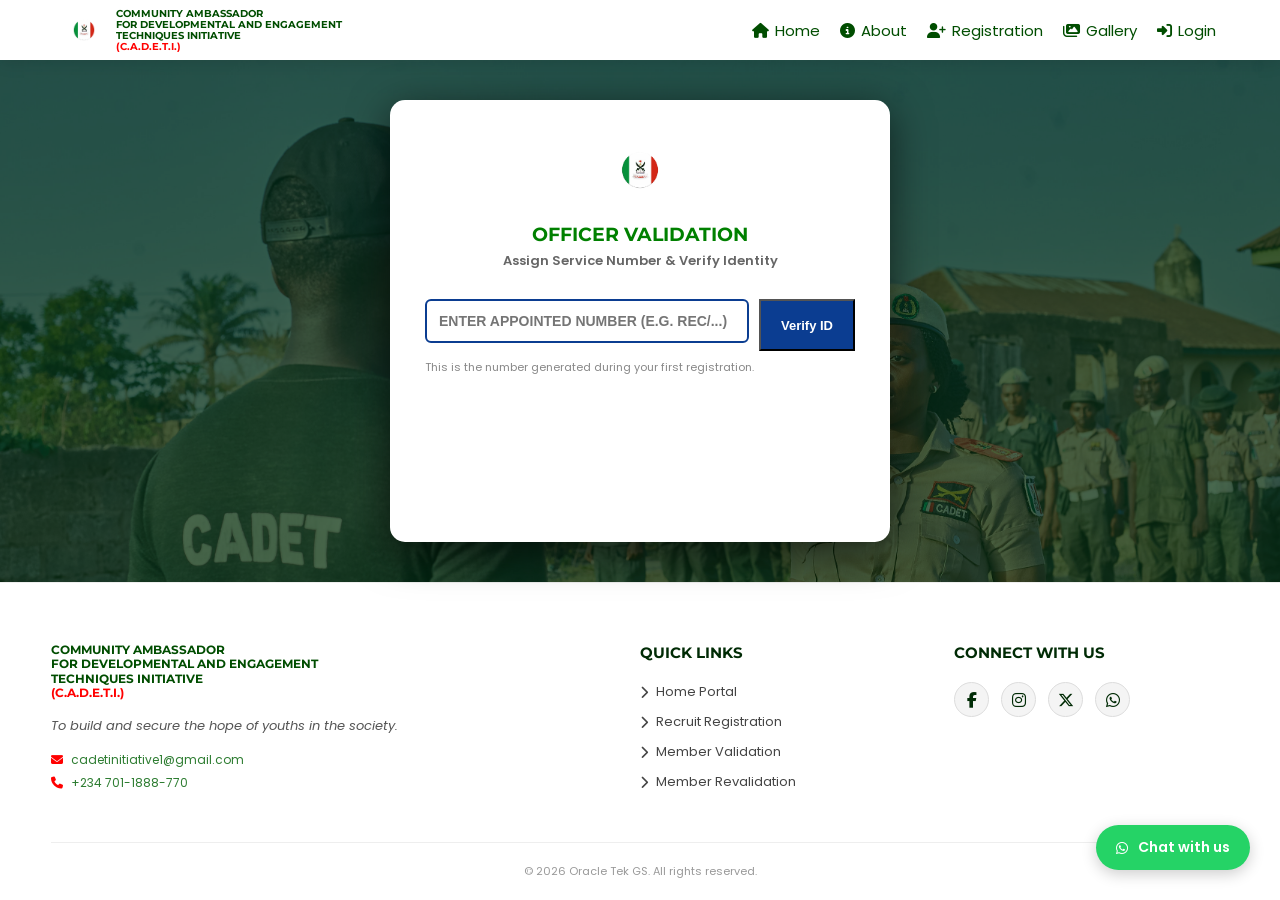
<file: member-validation.html>
<!DOCTYPE html>
<html lang="en">
<head>
  <meta charset="UTF-8">
  <meta name="viewport" content="width=device-width, initial-scale=1.0">
  <title>Officer Validation — CADETI</title>
  
  <!-- FANCY GOOGLE FONTS -->
  <link rel="preconnect" href="https://fonts.googleapis.com">
  <link rel="preconnect" href="https://fonts.gstatic.com" crossorigin>
  <link href="https://fonts.googleapis.com/css2?family=Montserrat:wght@700&family=Poppins:wght@300;400;600&display=swap" rel="stylesheet">
  
  <!-- FONTAWESOME ICONS -->
  <link rel="stylesheet" href="https://cdnjs.cloudflare.com/ajax/libs/font-awesome/6.4.2/css/all.min.css">
  
  <!-- Path to your specific CSS -->
  <link rel="stylesheet" href="css/recruit-reg.css">
</head>

<body>

<div class="overlay">

  <!-- UNIVERSAL NAVBAR -->
  <header class="navbar">
            <div class="logo-title">
                <img src="images/logo.png" alt="CADETI Logo">
                <div class="org-name">
                    <span>COMMUNITY AMBASSADOR</span>
                    <span>FOR DEVELOPMENTAL AND ENGAGEMENT</span>
                    <span>TECHNIQUES INITIATIVE</span> 
                    <span class="Last_Child">(C.A.D.E.T.I.)</span>
                </div>
            </div>

            <button class="menu-btn" id="menuBtn">
                <i class="fa-solid fa-bars"></i>
            </button>

            <nav class="icon-nav" id="navLinks">
                <a href="index.html" class="active"><i class="fa-solid fa-house"></i> <span>Home</span></a>
                <a href="about.html"><i class="fa-solid fa-circle-info"></i> <span>About</span></a>
                
                <div class="nav-dropdown">
                    <a href="#" class="dropbtn"><i class="fa-solid fa-user-plus"></i> <span>Registration</span></a>
                    <div class="dropdown-content">
                        <a href="recruit-reg.html">Recruit Registration</a>
                        <a href="member-validation.html">Member Validation</a>
                        <a href="old-member.html">Member Revalidation</a>
                    </div>
                </div>

                <a href="#"><i class="fa-solid fa-images"></i> <span>Gallery</span></a>
                <a href="login.html" class="portal-link"><i class="fa-solid fa-right-to-bracket"></i> <span>Login</span></a>
            </nav>
        </header>

  <!-- VALIDATION SECTION -->
  <section class="form-section">
    <div class="form-container animate-up">
      <img src="images/logo.png" class="form-logo">
      <h2>OFFICER VALIDATION</h2>
      <p class="subtitle">Assign Service Number & Verify Identity</p>

      <!-- STEP 1: LOOKUP RECRUIT ID -->
      <div id="searchStep">
          <div class="search-box-container">
              <input type="text" id="searchRecruitID" placeholder="Enter Appointed Number (e.g. REC/...)">
              <button type="button" id="lookupBtn" onclick="lookupRecruit()">Verify ID</button>
          </div>
          <p class="search-hint">This is the number generated during your first registration.</p>
      </div>

      <!-- STEP 2: DATA DISPLAY & SERVICE NUMBER INPUT (Hidden initially) -->
      <form id="validationForm" style="display: none;">
        
        <!-- FULL BIO DATA PREVIEW (READ ONLY) -->
        <div class="profile-preview-card">
            <p class="preview-header">Recruit Bio-Data Found:</p>
            <div class="grid">
                <input type="text" id="dispName" readonly title="Full Name">
                <input type="text" id="dispPhone" readonly title="Phone">
            </div>
            <div class="grid">
                <input type="text" id="dispEmail" readonly title="Email">
                <input type="text" id="dispGender" readonly title="Gender">
            </div>
            <input type="text" id="dispAddress" readonly title="Address">
            <div class="grid">
                <input type="text" id="dispOccupation" readonly title="Occupation">
                <input type="text" id="dispDept" readonly title="Proposed Department">
            </div>
            <!-- NOK PREVIEW -->
             <p class="preview-header" style="margin-top:10px;">Next of Kin Details:</p>
             <div class="grid">
                <input type="text" id="dispNokName" readonly title="NOK Name">
                <input type="text" id="dispNokPhone" readonly title="NOK Phone">
             </div>
        </div>

        <!-- PASSPORT UPLOAD (Required for official record) -->
        <div class="passport-upload-container">
            <div class="passport-preview" id="passportPreview">
                <i class="fa-solid fa-user-tie"></i>
                <span>Preview</span>
            </div>
            <div class="passport-info">
                <label for="passportInput" class="upload-btn">
                    <i class="fa-solid fa-camera"></i> Upload Passport
                </label>
                <input type="file" id="passportInput" accept="image/*" style="display: none;">
                <p class="upload-hint">Official UNIFORM on WHITE BACKGROUND.</p>
            </div>
        </div>

        <!-- OFFICIAL SERVICE DATA GENERATOR -->
        <div class="service-num-builder">
            <p class="section-title">INPUT OFFICIAL SERVICE DATA</p>
            <input type="text" id="serviceNumber" placeholder="Generated Service Number" readonly class="final-number">
            
            <div class="grid">
                <select id="state" required><option value="">Select State</option></select>
                <select id="area" required><option value="">Select Area</option></select>
            </div>
            <div class="grid">
                <select id="intakeYear" required>
                    <option value="">Intake Year</option>
                    <option value="024">024</option>
                    <option value="025">025</option>
                    <option value="026">026</option>
                </select>
                <input type="number" id="serialNumber" placeholder="Serial (001-300)" required max="300">
            </div>
            
            <!-- NEW FIELD: Area OC -->
            <input type="text" id="areaOC" placeholder="Area OC Full Name" required>
            <input type="text" id="rank" placeholder="Assigned Rank (e.g. Private)" required>
            <input type="text" id="postHeld" placeholder="Current Post Held">
        </div>

        <!-- T&C AND SUBMIT -->
        <div id="tcArea">
            <div class="timer-bar-wrap"><div class="timer-bar" id="tbar"></div></div>
            <p class="timer-label" id="tlabel">Verify official data — available in <span id="tcountdown">15</span>s</p>
            <div class="agree-row-checkbox">
                <input type="checkbox" id="agreeCheck" disabled>
                <label for="agreeCheck">I confirm that all data above is correct and officially assigned.</label>
            </div>
        </div>

        <button type="submit" id="submitBtn" disabled>
            <span class="btn-text">Finalize & Print Form</span>
            <span class="spinner"></span>
        </button>

        <!-- SUCCESS MESSAGE -->
        <div id="successMessage" class="success-box">
            <h3>Validation Successful!</h3>
            <p>Your official records are updated. Check your email for your final printout.</p>
        </div>
      </form>
    </div>
  </section>

  <!-- UNIVERSAL FOOTER -->
  <footer class="footer">
    <div class="footer-container">
        <div class="footer-grid">
            
            <!-- Column 1: Brand & Contact -->
            <div class="footer-brand">
                <div class="footer-logo-name">
                    <span>COMMUNITY AMBASSADOR</span>
                    <span>FOR DEVELOPMENTAL AND ENGAGEMENT</span>
                    <span>TECHNIQUES INITIATIVE</span> 
                    <span class="Last_Child">(C.A.D.E.T.I.)</span>
                </div>
                <p class="footer-motto">To build and secure the hope of youths in the society.</p>
                <div class="contact-details">
                    <p><i class="fas fa-envelope"></i> cadetinitiative1@gmail.com</p>
                    <p><i class="fas fa-phone"></i> +234 701-1888-770</p>
                </div>
            </div>

            <!-- Column 2: Quick Links -->
            <div class="footer-links">
                <h4>Quick Links</h4>
                <ul>
                    <li><a href="index.html"><i class="fa-solid fa-chevron-right"></i> Home Portal</a></li>
                    <li><a href="recruit-reg.html"><i class="fa-solid fa-chevron-right"></i> Recruit Registration</a></li>
                    <li><a href="member-validation.html"><i class="fa-solid fa-chevron-right"></i> Member Validation</a></li>
                    <li><a href="old-member.html"><i class="fa-solid fa-chevron-right"></i> Member Revalidation</a></li>
                </ul>
            </div>

            <!-- Column 3: Social Connect (Updated Links) -->
            <div class="footer-social">
                <h4>Connect With Us</h4>
                <div class="social-icons">
                    <a href="https://www.facebook.com/share/17sJmwQRfN/" target="_blank" title="Facebook">
                        <i class="fab fa-facebook-f"></i>
                    </a>
                    <a href="https://www.instagram.com/cadetinitiative/" target="_blank" title="Instagram">
                        <i class="fab fa-instagram"></i>
                    </a>
                    <a href="https://x.com/cadetinitiative" target="_blank" title="X-Twitter">
                        <i class="fab fa-x-twitter"></i>
                    </a>
                    <a href="https://whatsapp.com/channel/0029VaBt7fA9sBI0CF5WLL37" target="_blank" title="WhatsApp Channel">
                        <i class="fab fa-whatsapp"></i>
                    </a>
                </div>
            </div>
        </div>

        <div class="footer-bottom">
            <p>&copy; 2026 Oracle Tek GS. All rights reserved.</p>
        </div>
    </div>

    <!-- Floating WhatsApp Button (Updated Link) -->
    <a href="https://wa.me/message/AZ2WMBRJHD2QJ1" class="whatsapp-float" target="_blank">
        <i class="fab fa-whatsapp"></i>
        <span>Chat with us</span>
    </a>
</footer>

</div> <!-- End Overlay -->

<script src="js/member-val.js"></script>
</body>
</html>
</file>
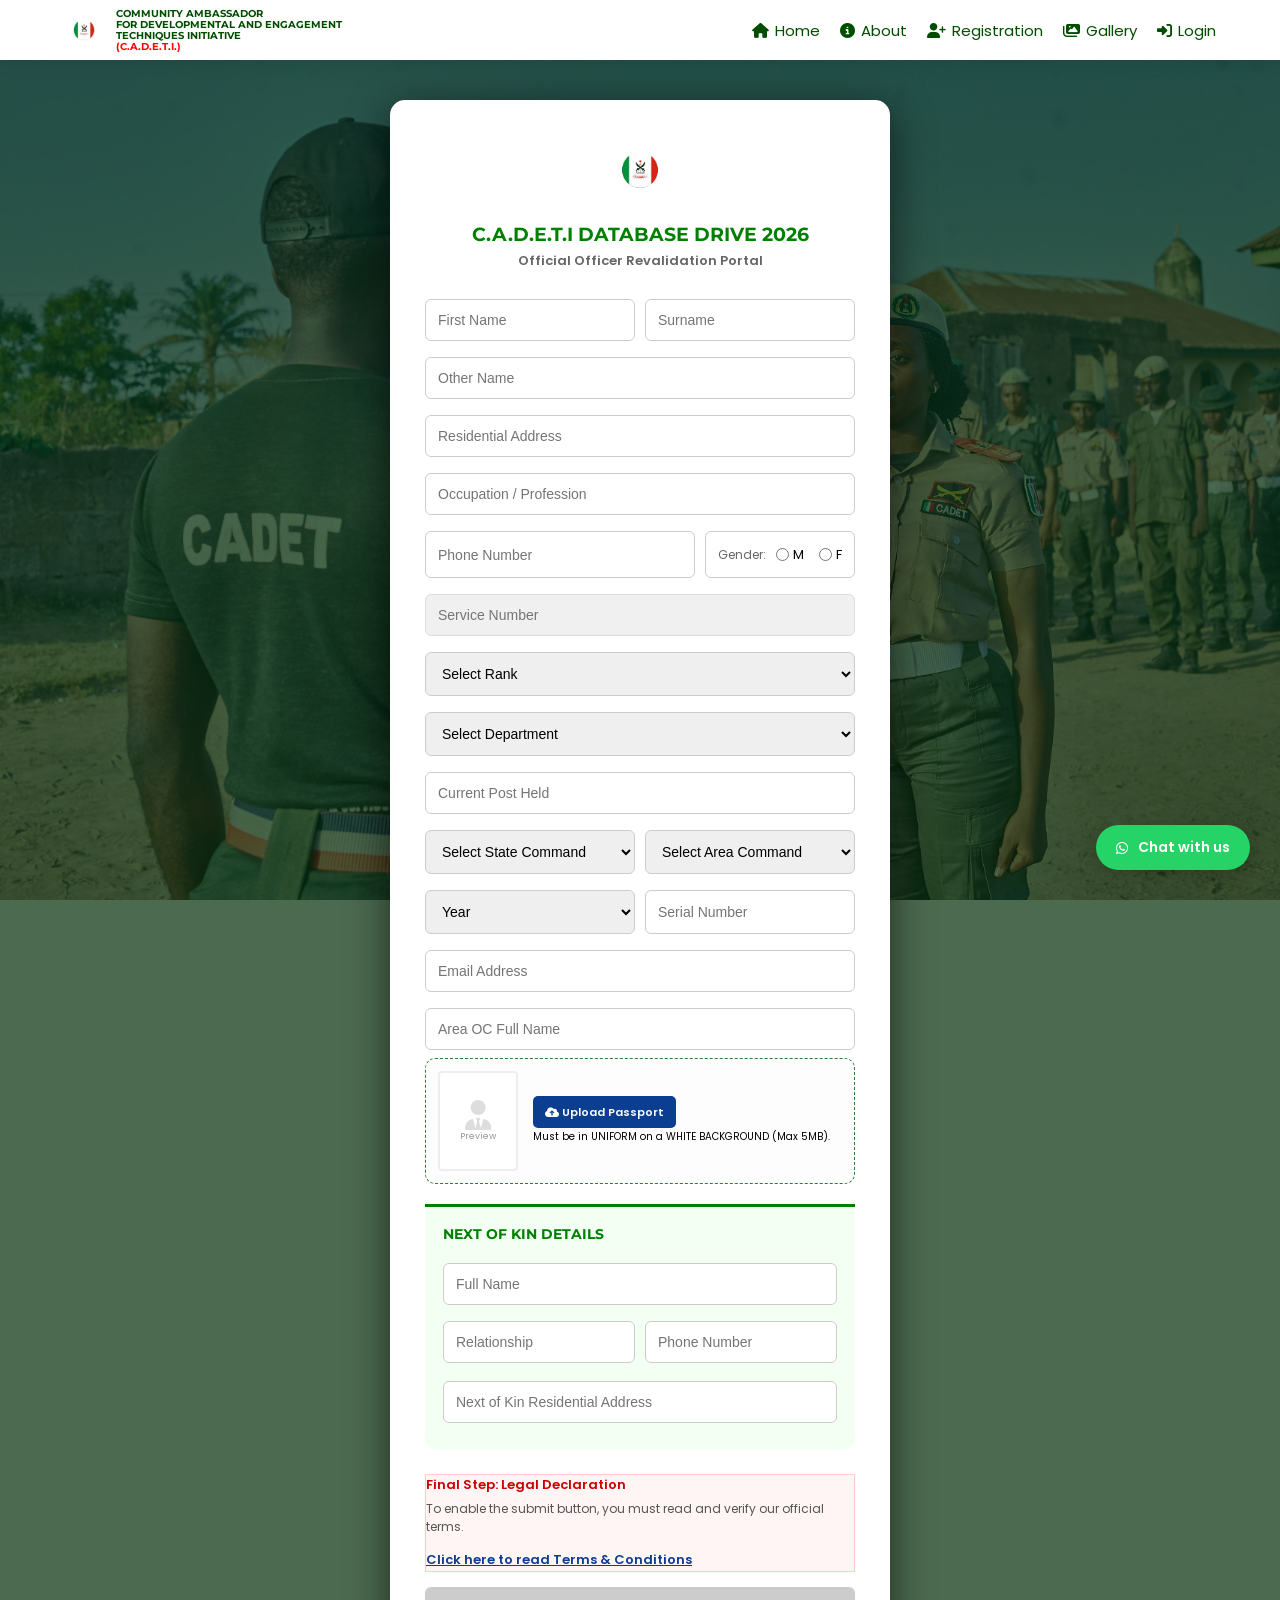
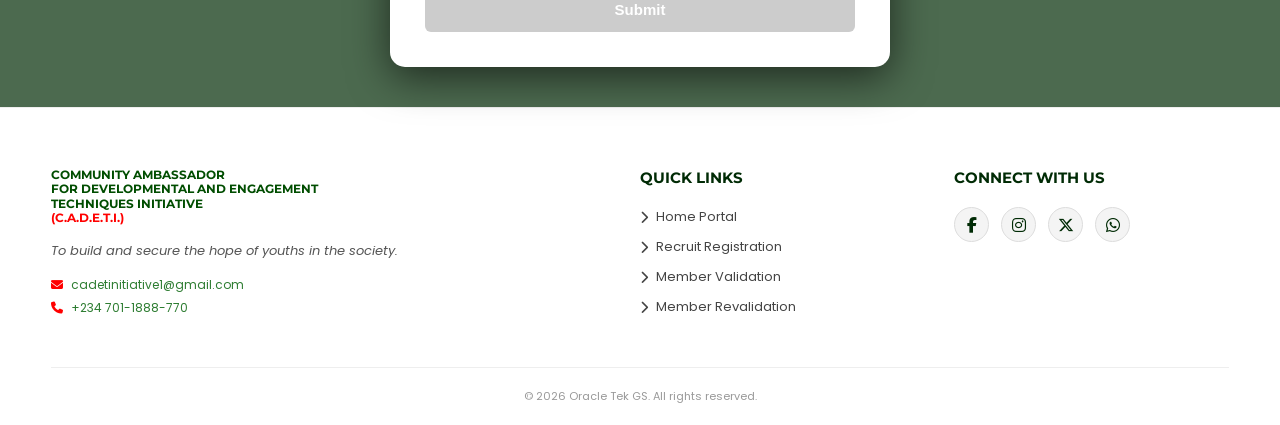
<file: old-member.html>
<!DOCTYPE html>
<html lang="en">
<head>
  <meta charset="UTF-8">
  <meta name="viewport" content="width=device-width, initial-scale=1.0">
  <title>Member Revalidation — CADETI</title>
  
  <!-- FANCY GOOGLE FONTS -->
  <link rel="preconnect" href="https://fonts.googleapis.com">
  <link rel="preconnect" href="https://fonts.gstatic.com" crossorigin>
  <link href="https://fonts.googleapis.com/css2?family=Montserrat:wght@700&family=Poppins:wght@300;400;500;600&display=swap" rel="stylesheet">
  
  <!-- FONTAWESOME ICONS -->
  <link rel="stylesheet" href="https://cdnjs.cloudflare.com/ajax/libs/font-awesome/6.4.2/css/all.min.css">
  
  <!-- Links to your new dedicated CSS -->
  <link rel="stylesheet" href="css/recruit-reg.css">
</head>

<body>

<div class="overlay">

  <!-- HEADER -->
  <header class="navbar">
            <div class="logo-title">
                <img src="images/logo.png" alt="CADETI Logo">
                <div class="org-name">
                    <span>COMMUNITY AMBASSADOR</span>
                    <span>FOR DEVELOPMENTAL AND ENGAGEMENT</span>
                    <span>TECHNIQUES INITIATIVE</span> 
                    <span class="Last_Child">(C.A.D.E.T.I.)</span>
                </div>
            </div>

            <button class="menu-btn" id="menuBtn">
                <i class="fa-solid fa-bars"></i>
            </button>

            <nav class="icon-nav" id="navLinks">
                <a href="index.html" class="active"><i class="fa-solid fa-house"></i> <span>Home</span></a>
                <a href="about.html"><i class="fa-solid fa-circle-info"></i> <span>About</span></a>
                
                <div class="nav-dropdown">
                    <a href="#" class="dropbtn"><i class="fa-solid fa-user-plus"></i> <span>Registration</span></a>
                    <div class="dropdown-content">
                        <a href="recruit-reg.html">Recruit Registration</a>
                        <a href="member-validation.html">Member Validation</a>
                        <a href="old-member.html">Member Revalidation</a>
                    </div>
                </div>

                <a href="#"><i class="fa-solid fa-images"></i> <span>Gallery</span></a>
                <a href="login.html" class="portal-link"><i class="fa-solid fa-right-to-bracket"></i> <span>Login</span></a>
            </nav>
        </header>
  <!-- FORM SECTION -->
  <section class="form-section">
    <div class="form-container animate-up">

      <img src="images/logo.png" class="form-logo">
      <h2>C.A.D.E.T.I DATABASE DRIVE 2026</h2>
      <p class="subtitle">Official Officer Revalidation Portal</p>

      <form id="cadetiForm">
        <!-- Hidden input for script logic -->
        <input type="hidden" id="regType" value="Revalidation">

        <!-- NAMES -->
        <div class="grid">
          <input type="text" id="firstName" placeholder="First Name" required>
          <input type="text" id="surname" placeholder="Surname" required>
        </div>
        <input type="text" id="otherName" placeholder="Other Name">

        <!-- RESIDENTIAL ADDRESS & OCCUPATION -->
        <input type="text" id="address" placeholder="Residential Address" required>
        <input type="text" id="occupation" placeholder="Occupation / Profession" required>

        <!-- PHONE & GENDER -->
        <div class="grid">
          <input type="tel" id="phone" placeholder="Phone Number" required>
          <div class="gender-wrapper">
            <span class="gender-label">Gender:</span>
            <div class="gender-options">
                <label><input type="radio" name="gender" value="Male" required> M</label>
                <label><input type="radio" name="gender" value="Female"> F</label>
            </div>
          </div>
        </div>

        <input type="text" id="serviceNumber" placeholder="Service Number" readonly title="Generated automatically">

        <!-- RANK & DEPARTMENT -->
        <select id="rank" required>
          <option value="">Select Rank</option>
        </select>

        <select id="department" required>
          <option value="">Select Department</option>
          <option value="Training & Doctrine">Training & Doctrine</option>
          <option value="Cadet Police">Cadet Police</option>
          <option value="Lion Striker Squad">Lion Striker Squad</option>
          <option value="Cadet Special Squad">Cadet Special Squad</option>
          <option value="Media & Publications">Media & Publications</option>
          <option value="Band">Band</option>
          <option value="Medical">Medical</option>
          <option value="Regular">Regular</option>
        </select>

        <input type="text" id="postHeld" placeholder="Current Post Held">

        <!-- COMMAND LOCATIONS -->
        <div class="grid">
          <select id="state" required>
            <option value="">Select State Command</option>
          </select>

          <select id="area" required>
            <option value="">Select Area Command</option>
          </select>
        </div>

        <!-- INTAKE & SERIAL -->
        <div class="grid">
          <select id="intakeYear" required>
            <option value="">Intake Year</option>
          </select>

          <input type="number" id="serialNumber" placeholder="Serial Number" required>
        </div>

        <input type="email" id="email" placeholder="Email Address" required>
        <input type="text" id="areaOC" placeholder="Area OC Full Name">

        <!-- PASSPORT UPLOAD SECTION (NEW: PLACED BEFORE NOK) -->
        <div class="passport-upload-container">
            <div class="passport-preview" id="passportPreview">
                <i class="fa-solid fa-user-tie"></i>
                <span>Preview</span>
            </div>
            <div class="passport-info">
                <label for="passportInput" class="upload-btn">
                    <i class="fa-solid fa-cloud-arrow-up"></i> Upload Passport
                </label>
                <input type="file" id="passportInput" accept="image/*" style="display: none;">
                <p class="upload-hint">Must be in UNIFORM on a WHITE BACKGROUND (Max 5MB).</p>
            </div>
        </div>

        <!-- NEXT OF KIN SECTION -->
        <div class="nok-section">
          <h3>Next of Kin Details</h3>
          <input type="text" id="nokName" placeholder="Full Name" required>
          <div class="grid">
            <input type="text" id="nokRelation" placeholder="Relationship" required>
            <input type="tel" id="nokPhone" placeholder="Phone Number" required>
          </div>
          <input type="text" id="nokAddress" placeholder="Next of Kin Residential Address" required style="margin-top: 10px;">
        </div>

        <!-- TERMS AND CONDITIONS TRIGGER -->
        <div id="tcTriggerSection" class="agree-row" style="background: #fff5f5; border: 1px solid #ffcccc; margin-top: 25px;">
          <div style="text-align: left;">
            <p style="font-size: 13px; font-weight: 600; color: #c00; margin-bottom: 5px;">Final Step: Legal Declaration</p>
            <p style="font-size: 12px; color: #555; margin-bottom: 10px;">To enable the submit button, you must read and verify our official terms.</p>
            <a href="javascript:void(0)" id="openTCBtn" style="color: #0b3d91; font-weight: 600; text-decoration: underline; font-size: 13px;">Click here to read Terms & Conditions</a>
          </div>
        </div>

        <!-- HIDDEN T&C AREA -->
        <div id="tcArea" style="display: none; margin-top: 20px; border: 2px solid green; padding: 15px; border-radius: 8px;">
          <div class="tc-scroll-box" style="max-height: 150px; overflow-y: auto; text-align: left; font-size: 12px; color: #444;">
            <p><strong>1. Accuracy:</strong> I certify that all information provided is true and accurate. This submission constitutes a formal declaration.</p><br>
            <p><strong>2. Falsification:</strong> I understand that intentional falsification of data leads to: Referral to Disciplinary Committee, Financial Fines, and potential Legal Prosecution.</p><br>
            <p><strong>3. Consent:</strong> I consent to the administrative storage and use of this data for CADETI operations.</p>
          </div>

          <div class="timer-bar-wrap" style="margin-top: 15px;">
            <div class="timer-bar" id="tbar"></div>
          </div>
          <p class="timer-label" id="tlabel">Verification available in <span id="tcountdown">15</span>s</p>

          <div class="agree-row-checkbox">
            <input type="checkbox" id="agreeCheck" disabled>
            <label for="agreeCheck" class="agree-text">I confirm that I have read and understood the terms above.</label>
          </div>
        </div>

        <!-- SUBMIT BUTTON -->
        <button type="submit" id="submitBtn" disabled>
          <span class="btn-text">Submit</span>
          <span class="spinner"></span>
        </button>

        <!-- SUCCESS MESSAGE -->
        <div id="successMessage" class="success-box" style="display: none;">
          <h3>Submission Successful!</h3>
          <p>Your response has been submitted.<br>Check your email for confirmation.</p>
        </div>

      </form>
    </div>
  </section>

  <!-- UNIVERSAL WHITE FOOTER -->
  <footer class="footer">
    <div class="footer-container">
        <div class="footer-grid">
            
            <!-- Column 1: Brand & Contact -->
            <div class="footer-brand">
                <div class="footer-logo-name">
                    <span>COMMUNITY AMBASSADOR</span>
                    <span>FOR DEVELOPMENTAL AND ENGAGEMENT</span>
                    <span>TECHNIQUES INITIATIVE</span> 
                    <span class="Last_Child">(C.A.D.E.T.I.)</span>
                </div>
                <p class="footer-motto">To build and secure the hope of youths in the society.</p>
                <div class="contact-details">
                    <p><i class="fas fa-envelope"></i> cadetinitiative1@gmail.com</p>
                    <p><i class="fas fa-phone"></i> +234 701-1888-770</p>
                </div>
            </div>

            <!-- Column 2: Quick Links -->
            <div class="footer-links">
                <h4>Quick Links</h4>
                <ul>
                    <li><a href="index.html"><i class="fa-solid fa-chevron-right"></i> Home Portal</a></li>
                    <li><a href="recruit-reg.html"><i class="fa-solid fa-chevron-right"></i> Recruit Registration</a></li>
                    <li><a href="member-validation.html"><i class="fa-solid fa-chevron-right"></i> Member Validation</a></li>
                    <li><a href="old-member.html"><i class="fa-solid fa-chevron-right"></i> Member Revalidation</a></li>
                </ul>
            </div>

            <!-- Column 3: Social Connect (Updated Links) -->
            <div class="footer-social">
                <h4>Connect With Us</h4>
                <div class="social-icons">
                    <a href="https://www.facebook.com/share/17sJmwQRfN/" target="_blank" title="Facebook">
                        <i class="fab fa-facebook-f"></i>
                    </a>
                    <a href="https://www.instagram.com/cadetinitiative/" target="_blank" title="Instagram">
                        <i class="fab fa-instagram"></i>
                    </a>
                    <a href="https://x.com/cadetinitiative" target="_blank" title="X-Twitter">
                        <i class="fab fa-x-twitter"></i>
                    </a>
                    <a href="https://whatsapp.com/channel/0029VaBt7fA9sBI0CF5WLL37" target="_blank" title="WhatsApp Channel">
                        <i class="fab fa-whatsapp"></i>
                    </a>
                </div>
            </div>
        </div>

        <div class="footer-bottom">
            <p>&copy; 2026 Oracle Tek GS. All rights reserved.</p>
        </div>
    </div>

    <!-- Floating WhatsApp Button (Updated Link) -->
    <a href="https://wa.me/message/AZ2WMBRJHD2QJ1" class="whatsapp-float" target="_blank">
        <i class="fab fa-whatsapp"></i>
        <span>Chat with us</span>
    </a>
</footer>

</div>

<!-- Links to your new dedicated JS -->
<script src="js/registration.js"></script>
</body>
</html>
</file>
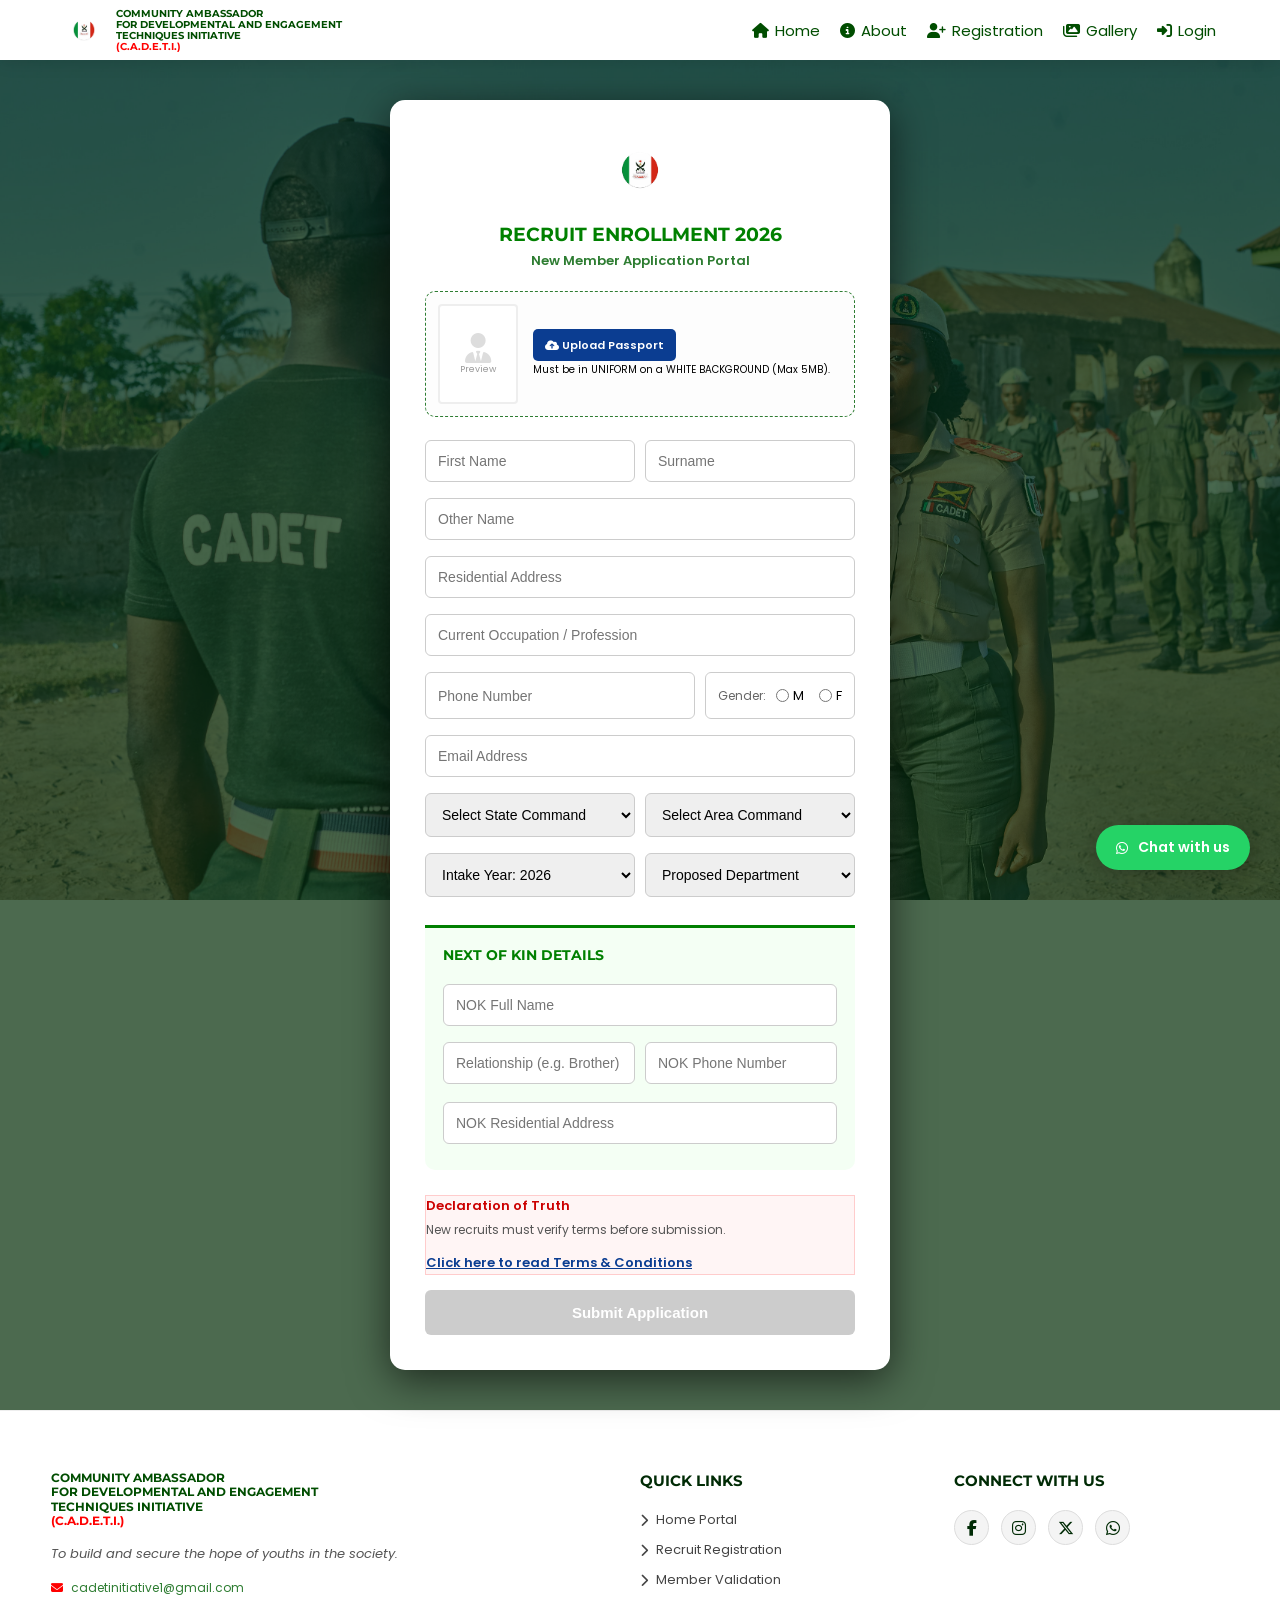
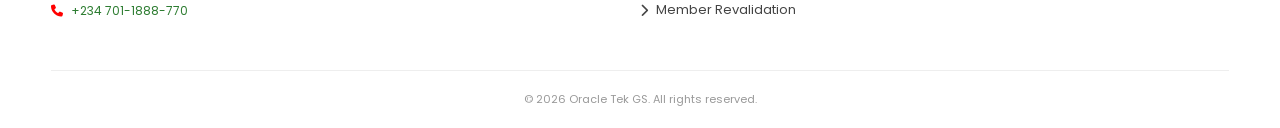
<file: recruit-reg.html>
<!DOCTYPE html>
<html lang="en">
<head>
  <meta charset="UTF-8">
  <meta name="viewport" content="width=device-width, initial-scale=1.0">
  <title>Recruit Registration | CADETI 2026</title>
  
  <!-- FANCY GOOGLE FONTS -->
  <link rel="preconnect" href="https://fonts.googleapis.com">
  <link rel="preconnect" href="https://fonts.gstatic.com" crossorigin>
  <link href="https://fonts.googleapis.com/css2?family=Montserrat:wght@700&family=Poppins:wght@300;400;500;600&display=swap" rel="stylesheet">
  
  <!-- FONTAWESOME ICONS -->
  <link rel="stylesheet" href="https://cdnjs.cloudflare.com/ajax/libs/font-awesome/6.4.2/css/all.min.css">
  
  <!-- CSS Link -->
  <link rel="stylesheet" href="css/recruit-reg.css">
</head>

<body>

<div class="overlay">

  <!-- UNIVERSAL NAVBAR -->

  <header class="navbar">
            <div class="logo-title">
                <img src="images/logo.png" alt="CADETI Logo">
                <div class="org-name">
                    <span>COMMUNITY AMBASSADOR</span>
                    <span>FOR DEVELOPMENTAL AND ENGAGEMENT</span>
                    <span>TECHNIQUES INITIATIVE</span> 
                    <span class="Last_Child">(C.A.D.E.T.I.)</span>
                </div>
            </div>

            <button class="menu-btn" id="menuBtn">
                <i class="fa-solid fa-bars"></i>
            </button>

            <nav class="icon-nav" id="navLinks">
                <a href="index.html" class="active"><i class="fa-solid fa-house"></i> <span>Home</span></a>
                <a href="about.html"><i class="fa-solid fa-circle-info"></i> <span>About</span></a>
                
                <div class="nav-dropdown">
                    <a href="#" class="dropbtn"><i class="fa-solid fa-user-plus"></i> <span>Registration</span></a>
                    <div class="dropdown-content">
                        <a href="recruit-reg.html">Recruit Registration</a>
                        <a href="member-validation.html">Member Validation</a>
                        <a href="old-member.html">Member Revalidation</a>
                    </div>
                </div>

                <a href="#"><i class="fa-solid fa-images"></i> <span>Gallery</span></a>
                <a href="login.html" class="portal-link"><i class="fa-solid fa-right-to-bracket"></i> <span>Login</span></a>
            </nav>
        </header>

  <!-- FORM SECTION -->
  <section class="form-section">
    <div class="form-container animate-up">

      <img src="images/logo.png" class="form-logo">
      <h2>RECRUIT ENROLLMENT 2026</h2>
      <p class="subtitle" style="color: #2e7d32;">New Member Application Portal</p>

      <form id="recruitForm">
        <!-- Identifying this submission for the backend logic -->
        <input type="hidden" id="regType" value="Recruit">

        <!-- PASSPORT UPLOAD SECTION -->
        <div class="passport-upload-container">
            <div class="passport-preview" id="passportPreview">
                <i class="fa-solid fa-user-tie"></i>
                <span>Preview</span>
            </div>
            <div class="passport-info">
                <label for="passportInput" class="upload-btn">
                    <i class="fa-solid fa-cloud-arrow-up"></i> Upload Passport
                </label>
                <input type="file" id="passportInput" accept="image/*" style="display: none;">
                <p class="upload-hint">Must be in UNIFORM on a WHITE BACKGROUND (Max 5MB).</p>
            </div>
        </div>

        <!-- PERSONAL BIO-DATA -->
        <div class="grid">
          <input type="text" id="firstName" placeholder="First Name" required>
          <input type="text" id="surname" placeholder="Surname" required>
        </div>
        <input type="text" id="otherName" placeholder="Other Name">
        
        <input type="text" id="address" placeholder="Residential Address" required>
        <input type="text" id="occupation" placeholder="Current Occupation / Profession" required>

        <div class="grid">
          <input type="tel" id="phone" placeholder="Phone Number" required>
          <div class="gender-wrapper">
            <span class="gender-label">Gender:</span>
            <div class="gender-options">
                <label><input type="radio" name="gender" value="Male" required> M</label>
                <label><input type="radio" name="gender" value="Female"> F</label>
            </div>
          </div>
        </div>

        <input type="email" id="email" placeholder="Email Address" required>

        <!-- COMMAND & PLACEMENT -->
        <div class="grid">
          <select id="state" required>
            <option value="">Select State Command</option>
          </select>
          <select id="area" required>
            <option value="">Select Area Command</option>
          </select>
        </div>

        <div class="grid">
            <!-- Intake Year restricted to 2026 as requested -->
            <select id="intakeYear" required>
              <option value="2026">Intake Year: 2026</option>
            </select>

            <select id="department" required>
              <option value="">Proposed Department</option>
              <option value="Training & Doctrine">Training & Doctrine</option>
              <option value="Cadet Police">Cadet Police</option>
              <option value="Lion Striker Squad">Lion Striker Squad</option>
              <option value="Cadet Special Squad">Cadet Special Squad</option>
              <option value="Media & Publications">Media & Publications</option>
              <option value="Band">Band</option>
              <option value="Medical">Medical</option>
              <option value="Regular">Regular</option>
            </select>
        </div>

        <!-- NEXT OF KIN SECTION (Full Details) -->
        <div class="nok-section">
          <h3>Next of Kin Details</h3>
          <input type="text" id="nokName" placeholder="NOK Full Name" required>
          <div class="grid">
            <input type="text" id="nokRelation" placeholder="Relationship (e.g. Brother)" required>
            <input type="tel" id="nokPhone" placeholder="NOK Phone Number" required>
          </div>
          <input type="text" id="nokAddress" placeholder="NOK Residential Address" required style="margin-top: 10px;">
        </div>

        <!-- TERMS AND CONDITIONS TRIGGER -->
        <div id="tcTriggerSection" class="agree-row" style="background: #fff5f5; border: 1px solid #ffcccc; margin-top: 25px;">
          <div style="text-align: left;">
            <p style="font-size: 13px; font-weight: 600; color: #c00; margin-bottom: 5px;">Declaration of Truth</p>
            <p style="font-size: 12px; color: #555; margin-bottom: 10px;">New recruits must verify terms before submission.</p>
            <a href="javascript:void(0)" id="openTCBtn" style="color: #0b3d91; font-weight: 600; text-decoration: underline; font-size: 13px;">Click here to read Terms & Conditions</a>
          </div>
        </div>

        <!-- HIDDEN T&C AREA -->
        <div id="tcArea" style="display: none; margin-top: 20px; border: 2px solid green; padding: 15px; border-radius: 8px;">
          <div class="tc-scroll-box" style="max-height: 150px; overflow-y: auto; text-align: left; font-size: 12px; color: #444;">
            <p><strong>1. Accuracy:</strong> I certify that all information provided is true and accurate.</p><br>
            <p><strong>2. Discipline:</strong> I understand that intentional falsification of data leads to immediate disqualification and possible disciplinary action.</p>
          </div>

          <div class="timer-bar-wrap" style="margin-top: 15px;">
            <div class="timer-bar" id="tbar"></div>
          </div>
          <p class="timer-label" id="tlabel">Verification available in <span id="tcountdown">15</span>s</p>

          <div class="agree-row-checkbox">
            <input type="checkbox" id="agreeCheck" disabled>
            <label for="agreeCheck" class="agree-text">I confirm that I have read and understood the terms.</label>
          </div>
        </div>

        <!-- SUBMIT BUTTON -->
        <button type="submit" id="submitBtn" disabled>
          <span class="btn-text">Submit Application</span>
          <span class="spinner"></span>
        </button>

        <!-- SUCCESS MESSAGE -->
        <div id="successMessage" class="success-box">
          <h3>Application Sent Successfully!</h3>
          <p>Your recruit record has been captured as <b>Pending Verification</b>.<br>Check your email for your official REC ID.</p>
        </div>

      </form>
    </div>
  </section>

  <!-- UNIVERSAL FOOTER -->
  <footer class="footer">
    <div class="footer-container">
        <div class="footer-grid">
            
            <!-- Column 1: Brand & Contact -->
            <div class="footer-brand">
                <div class="footer-logo-name">
                    <span>COMMUNITY AMBASSADOR</span>
                    <span>FOR DEVELOPMENTAL AND ENGAGEMENT</span>
                    <span>TECHNIQUES INITIATIVE</span> 
                    <span class="Last_Child">(C.A.D.E.T.I.)</span>
                </div>
                <p class="footer-motto">To build and secure the hope of youths in the society.</p>
                <div class="contact-details">
                    <p><i class="fas fa-envelope"></i> cadetinitiative1@gmail.com</p>
                    <p><i class="fas fa-phone"></i> +234 701-1888-770</p>
                </div>
            </div>

            <!-- Column 2: Quick Links -->
            <div class="footer-links">
                <h4>Quick Links</h4>
                <ul>
                    <li><a href="index.html"><i class="fa-solid fa-chevron-right"></i> Home Portal</a></li>
                    <li><a href="recruit-reg.html"><i class="fa-solid fa-chevron-right"></i> Recruit Registration</a></li>
                    <li><a href="member-validation.html"><i class="fa-solid fa-chevron-right"></i> Member Validation</a></li>
                    <li><a href="old-member.html"><i class="fa-solid fa-chevron-right"></i> Member Revalidation</a></li>
                </ul>
            </div>

            <!-- Column 3: Social Connect (Updated Links) -->
            <div class="footer-social">
                <h4>Connect With Us</h4>
                <div class="social-icons">
                    <a href="https://www.facebook.com/share/17sJmwQRfN/" target="_blank" title="Facebook">
                        <i class="fab fa-facebook-f"></i>
                    </a>
                    <a href="https://www.instagram.com/cadetinitiative/" target="_blank" title="Instagram">
                        <i class="fab fa-instagram"></i>
                    </a>
                    <a href="https://x.com/cadetinitiative" target="_blank" title="X-Twitter">
                        <i class="fab fa-x-twitter"></i>
                    </a>
                    <a href="https://whatsapp.com/channel/0029VaBt7fA9sBI0CF5WLL37" target="_blank" title="WhatsApp Channel">
                        <i class="fab fa-whatsapp"></i>
                    </a>
                </div>
            </div>
        </div>

        <div class="footer-bottom">
            <p>&copy; 2026 Oracle Tek GS. All rights reserved.</p>
        </div>
    </div>

    <!-- Floating WhatsApp Button (Updated Link) -->
    <a href="https://wa.me/message/AZ2WMBRJHD2QJ1" class="whatsapp-float" target="_blank">
        <i class="fab fa-whatsapp"></i>
        <span>Chat with us</span>
    </a>
</footer>

</div>

<!-- JS Link -->
<script src="js/registration.js"></script>
</body>
</html>
</file>
<file: css/recruit-reg.css>
/* ==============================
   1. GLOBAL & RESET
   ============================== */
* { 
    margin: 0; 
    padding: 0; 
    box-sizing: border-box; 
}

body {
    font-family: 'Poppins', sans-serif;
    background: url('../images/bg.jpg') no-repeat center center fixed;
    background-size: cover;
    min-height: 100vh;
}


/* Montserrat for Official Headings & Branding */
h1, h2, h3, h4, h5, .org-name span, .side-heading, .btn-text .section-title .tc-title { 
    font-family: 'Montserrat', sans-serif; 
    text-transform: uppercase; 
}

/* --- ENTRANCE ANIMATIONS --- */
@keyframes slideUpFade {
    from { opacity: 0; transform: translateY(30px); }
    to { opacity: 1; transform: translateY(0); }
}
.animate-up { animation: slideUpFade 0.8s ease-out both; }

/* ==============================
   2. MASTER OVERLAY & LAYOUT
   ============================== */
.overlay {
    background: rgba(0, 43, 5, 0.7); /* Deep Green Tint */
    min-height: 100vh;
    display: flex;
    flex-direction: column; 
    color: white;
}

/* =========================================
   2. UNIVERSAL NAVBAR (FIXED)
   ========================================= */
header {
  display: flex;
  justify-content: space-between;
  padding: 20px;
  align-items: center;
}

.navbar {
    position: sticky; 
    top: 0; 
    z-index: 2000; 
    display: flex; 
    justify-content: space-between; 
    align-items: center;
    background: white; 
    padding: 8px 5%; /* Reduced padding for a thinner bar */
    box-shadow: 0 4px 15px rgba(0,0,0,0.1);
}


.logo-title {
    display: flex;
    align-items: center;
    gap: 12px;
}

.logo-title img {
    width: 40px;
}

.org-name {
    display: flex;
    flex-direction: column;
    line-height: 1.1;
}

.org-name span {
    font-family: 'Montserrat', sans-serif;
    font-weight: 700;
    font-size: 10px;
    color: #004d00;
}

.org-name span.Last_Child {
    color: red !important;
}

/* Desktop Navigation Items */
.icon-nav {
    display: flex;
    gap: 20px;
    align-items: center;
}

.icon-nav a {
    color: #004d00;
    font-size: 15px;
    text-decoration: none;
    transition: 0.3s;
    display: flex;
    align-items: center;
    gap: 6px;
}

.icon-nav a:hover {
    color: red;
}

.nav-text {
    font-size: 11px;
    font-weight: 500;
    font-family: 'Poppins', sans-serif;
    letter-spacing: 0.5px;
}

/* Dropdown Menu */
.nav-dropdown {
    position: relative;
    display: inline-block;
}

.dropdown-content {
    display: none;
    position: absolute;
    right: 0;
    background-color: white;
    min-width: 200px;
    box-shadow: 0px 8px 16px rgba(0,0,0,0.1);
    border-radius: 8px;
    z-index: 10;
    overflow: hidden;
    margin-top: 10px;
}

.dropdown-content a {
    color: #333 !important;
    padding: 12px 16px;
    display: block;
    font-size: 13px;
    border-bottom: 1px solid #eee;
}

.dropdown-content a:hover {
    background-color: #f1f1f1;
    color: #004d00 !important;
}

.nav-dropdown:hover .dropdown-content {
    display: block;
}

/* Mobile Menu Button */
.menu-btn {
    display: none;
    background: transparent;
    border: none;
    color: #004d00;
    font-size: 22px;
    cursor: pointer;
}

/* ==============================
   3. FORM CONTAINER & PASSPORT
   ============================== */
.form-section {
    flex: 1;
    display: flex;
    justify-content: center;
    padding: 40px 20px;
}

.form-container {
    background: white;
    color: black;
    padding: 35px;
    border-radius: 15px;
    width: 100%;
    max-width: 500px;
    text-align: center;
    box-shadow: 0 10px 40px rgba(0, 0, 0, 0.6);
}

.form-logo { 
    width: 70px; 
    margin-bottom: 10px; 
}

h2, h3 { 
  color: green; 
  margin: 0 0 5px 0; 
  font-size: 1.2rem; 
}
.subtitle { 
  font-size: 13px; 
  font-weight: 600; 
  margin-bottom: 20px; 
  color: #666;
}

/* ==============================
   SEARCH STEP (BLUE THEME)
   ============================== */
.search-box-container {
    display: flex;
    gap: 10px;
    margin-top: 15px;
}

.search-box-container input {
    flex: 1;
    border: 2px solid #0b3d91;
    text-transform: uppercase;
    font-weight: 600;
}

#lookupBtn {
    width: auto;
    background: #0b3d91;
    margin-top: 8px;
    padding: 0 20px;
    font-size: 13px;
    font-weight: 700;
    color: white;
}

.search-hint { font-size: 11px; color: #888; margin-top: 8px; text-align: left; }

/* ==============================
   PREVIEW CARD (READ-ONLY)
   ============================== */
.profile-preview-card {
    background: #f4f7ff;
    border: 1px solid #d1d9ff;
    padding: 18px;
    border-radius: 10px;
    margin-bottom: 20px;
    text-align: left;
}

input[readonly] {
    background-color: #f0f0f0;
    color: #555;
    cursor: not-allowed;
    border: 1px solid #ddd;
    font-weight: 500;
}


/* ==============================
   PASSPORT UPLOAD
   ============================== */

.passport-upload-container {
    display: flex;
    align-items: center;
    gap: 15px;
    background: #fdfdfd;
    padding: 12px;
    border-radius: 10px;
    border: 1px dashed #2e7d32;
    margin-bottom: 15px;
    text-align: left;
}

.passport-preview {
    width: 80px;
    height: 100px;
    border: 2px solid #eee;
    border-radius: 4px;
    display: flex;
    flex-direction: column;
    align-items: center;
    justify-content: center;
    background: #fff;
    overflow: hidden;
}

.passport-preview img { width: 100%; height: 100%; object-fit: cover; }
.passport-preview i { font-size: 30px; color: #ddd; }
.passport-preview span { font-size: 9px; color: #999; }

.upload-btn {
    background: #0b3d91;
    color: white;
    padding: 8px 12px;
    border-radius: 5px;
    cursor: pointer;
    font-size: 11px;
    font-weight: 600;
}

.upload-hint { font-size: 10px; color: black; margin-top: 6px; }

/* ==============================
   SERVICE NUMBER BUILDER
   ============================== */
.service-num-builder {
    margin-top: 25px;
    padding: 20px;
    border: 2px dashed #2e7d32;
    border-radius: 12px;
    background: #f9fff9;
}

.section-title {
    font-size: 12px;
    color: #2e7d32;
    font-weight: 700;
    margin-bottom: 15px;
    letter-spacing: 1px;
}

/* The generated result box */
.final-number {
    background: #002b05 !important;
    color: #fff !important;
    text-align: center;
    font-size: 18px !important;
    font-weight: 700 !important;
    letter-spacing: 2px;
    margin-bottom: 15px !important;
    border: none;
}

/* ==============================
   4. INPUTS & GENDER (FIXED)
   ============================== */
input, select {
    width: 100%;
    padding: 12px;
    margin: 8px 0;
    border-radius: 6px;
    border: 1px solid #ccc;
    font-size: 14px;
}

.grid { display: flex; gap: 10px; }

.gender-wrapper {
    flex: 1;
    display: flex;
    align-items: center;
    border: 1px solid #ccc;
    border-radius: 6px;
    padding: 0 12px;
    background: #fff;
    height: 47px;
    margin: 8px 0;
}

.gender-label { font-size: 12px; color: #666; margin-right: 10px; }
.gender-options { display: flex; gap: 15px; }
.gender-options label { display: flex; align-items: center; gap: 4px; font-size: 13px; cursor: pointer; }

/* SECTIONS (NOK & T&C) */
.nok-section {
  margin-top: 20px; 
  padding: 18px; 
  border-top: 3px solid green;
  background: #f4fff4; 
  border-radius: 0 0 10px 10px; 
  text-align: left;
}
.nok-section h3 { 
    font-size: 14px; 
    color: green; 
    margin-bottom: 12px; 
}

/* ==============================
   5. TIMER & SUBMIT (THE ROLL)
   ============================== */

.timer-bar-wrap { background: #eee; height: 6px; border-radius: 10px; overflow: hidden; margin-top: 10px; }
.timer-bar { height: 100%; background: #4caf50; width: 0%; transition: width 1s linear; }
.timer-label { font-size: 11px; color: #666; font-weight: 600; margin-top: 5px; }

.tc-scroll-box {
  max-height: 150px;
  overflow-y: auto;
  background: #f9f9f9;
  border: 1px solid #ddd;
  padding: 12px;
  border-radius: 6px;
  font-size: 12px;
  text-align: left;
  line-height: 1.6;
  margin-bottom: 10px;
}
.agree-row-checkbox {
  display: flex;
  align-items: flex-start;
  gap: 10px;
  margin-top: 10px;
  text-align: left;
}

.agree-row-checkbox input {
  width: auto;
  margin-top: 4px;
  cursor: pointer;
}

.agree-text { font-size: 12px; color: #444; line-height: 1.4; }


/* ==============================
   BUTTONS & SPINNER
   ============================== */

button[type="submit"] {
    background: #004d00;
    color: white;
    padding: 14px;
    border: none;
    width: 100%;
    margin-top: 15px;
    border-radius: 6px;
    font-size: 15px;
    font-weight: 700;
    cursor: pointer;
    transition: 0.3s;
    display: flex;
    justify-content: center;
    align-items: center;
}

button:disabled { background: #ccc !important; cursor: not-allowed; }
button:hover:enabled { background: red; transform: translateY(-2px); }
#submitBtn { position: relative; display: flex; align-items: center; justify-content: center; }


/* Rolling Spinner */
.spinner {
    display: none;
    width: 20px;
    height: 20px;
    border: 3px solid rgba(255, 255, 255, 0.3);
    border-top: 3px solid white;
    border-radius: 50%;
    animation: roll 0.8s linear infinite;
}

@keyframes roll { 0% { transform: rotate(0deg); } 100% { transform: rotate(360deg); } }
button.loading .btn-text { display: none; }
button.loading .spinner { display: block; }

/* Fixed Success Box (Hidden initially) */
.success-box {
    display: none;
    background: #e6ffe6;
    border: 2px solid green;
    padding: 15px;
    margin-top: 20px;
    border-radius: 10px;
    color: black;
}




/* =========================================
   UNIVERSAL FOOTER (MASTER DESIGN)
   ========================================= */
.footer {
    background: #ffffff;
    color: #002b05;
    padding: 60px 0 20px;
    border-top: 1px solid #eeeeee;
    font-family: 'Poppins', sans-serif;
    width: 100%;
}

.footer-container {
    width: 92%;
    max-width: 1200px;
    margin: 0 auto;
}

.footer-grid {
    display: grid;
    grid-template-columns: 2fr 1fr 1fr;
    gap: 40px;
}

/* Brand Section */
.footer-logo-name {
    display: flex;
    flex-direction: column;
    line-height: 1.2;
    margin-bottom: 15px;
}

.footer-logo-name span {
    font-family: 'Montserrat', sans-serif;
    font-weight: 700;
    font-size: 12px;
    color: #004d00;
}

.footer-logo-name span.Last_Child {
    color: red !important;
}

.footer-motto {
    font-size: 13px;
    color: #555;
    font-style: italic;
    margin-bottom: 15px;
}

.contact-details {
    font-size: 12px;
    color: #2e7d32;
    display: flex;
    flex-direction: column;
    gap: 5px;
}

.contact-details i {
    color: red; /* Matching your requested style */
    margin-right: 5px;
}

/* Titles */
.footer-links h4, .footer-social h4 {
    font-family: 'Montserrat', sans-serif;
    font-size: 15px;
    margin-bottom: 20px;
    color: #002b05;
    text-transform: uppercase;
}

/* Links List */
.footer-links ul { list-style: none; padding: 0; }
.footer-links li { margin-bottom: 10px; }
.footer-links a {
    color: #444;
    text-decoration: none;
    font-size: 13px;
    transition: 0.3s;
    display: flex;
    align-items: center;
    gap: 8px;
}

.footer-links a:hover {
    color: #2e7d32;
    padding-left: 5px;
}

/* Social Icons Styling */
.social-icons {
    display: flex;
    gap: 12px;
}

.social-icons a {
    width: 35px;
    height: 35px;
    background: #f4f4f4;
    display: flex;
    align-items: center;
    justify-content: center;
    border-radius: 50%;
    color: #002b05;
    text-decoration: none;
    border: 1px solid #ddd;
    transition: 0.3s;
}

.social-icons a:hover {
    background: #002b05;
    color: #ffffff;
    transform: translateY(-3px);
}

.footer-bottom {
    text-align: center;
    margin-top: 40px;
    padding-top: 20px;
    border-top: 1px solid #eee;
    font-size: 11px;
    color: #999;
}

/* =========================================
   FLOATING WHATSAPP BUTTON
   ========================================= */
.whatsapp-float {
    position: fixed;
    bottom: 30px;
    right: 30px;
    background: #25d366;
    color: white;
    padding: 12px 20px;
    border-radius: 50px;
    display: flex;
    align-items: center;
    gap: 10px;
    text-decoration: none;
    font-weight: 600;
    font-size: 14px;
    box-shadow: 0 4px 15px rgba(0,0,0,0.2);
    z-index: 2000;
    transition: 0.3s;
}

.whatsapp-float:hover {
    background: #128c7e;
    transform: scale(1.05);
    color: white;
}

/* =========================================
   MOBILE RESPONSIVENESS
   ========================================= */
@media screen and (max-width: 768px) {
    .footer-grid {
        grid-template-columns: 1fr;
        text-align: center;
        gap: 30px;
    }
    
    .footer-links a, 
    .social-icons, 
    .contact-details {
        justify-content: center;
    }

    .whatsapp-float span {
        display: none; /* Icon only on mobile to avoid clutter */
    }
    
    .whatsapp-float {
        padding: 15px;
        border-radius: 50%;
        bottom: 20px;
        right: 20px;
    }
}
/* MOBILE ADJUSTMENTS */
@media screen and (max-width: 768px) {
    .main-title { font-size: 1.8rem; }
    .hero-tagline { font-size: 1.1rem; }
    .cta-btn { width: 100%; justify-content: center; }
}

@media screen and (max-width: 900px) {
    .menu-btn {
        display: block;
    }

    .icon-nav {
        display: none; /* Hidden by default on mobile */
        position: absolute;
        top: 100%;
        left: 0;
        width: 100%;
        background: white;
        flex-direction: column;
        padding: 20px 0;
        box-shadow: 0 10px 20px rgba(0,0,0,0.1);
    }

    .icon-nav.active {
        display: flex;
    }

    .icon-nav a {
        width: 100%;
        padding: 15px 5%;
        border-bottom: 1px solid #eee;
    }

    .dropdown-content {
        position: static;
        box-shadow: none;
        background: #fafafa;
        padding-left: 30px;
    }
}
</file>
